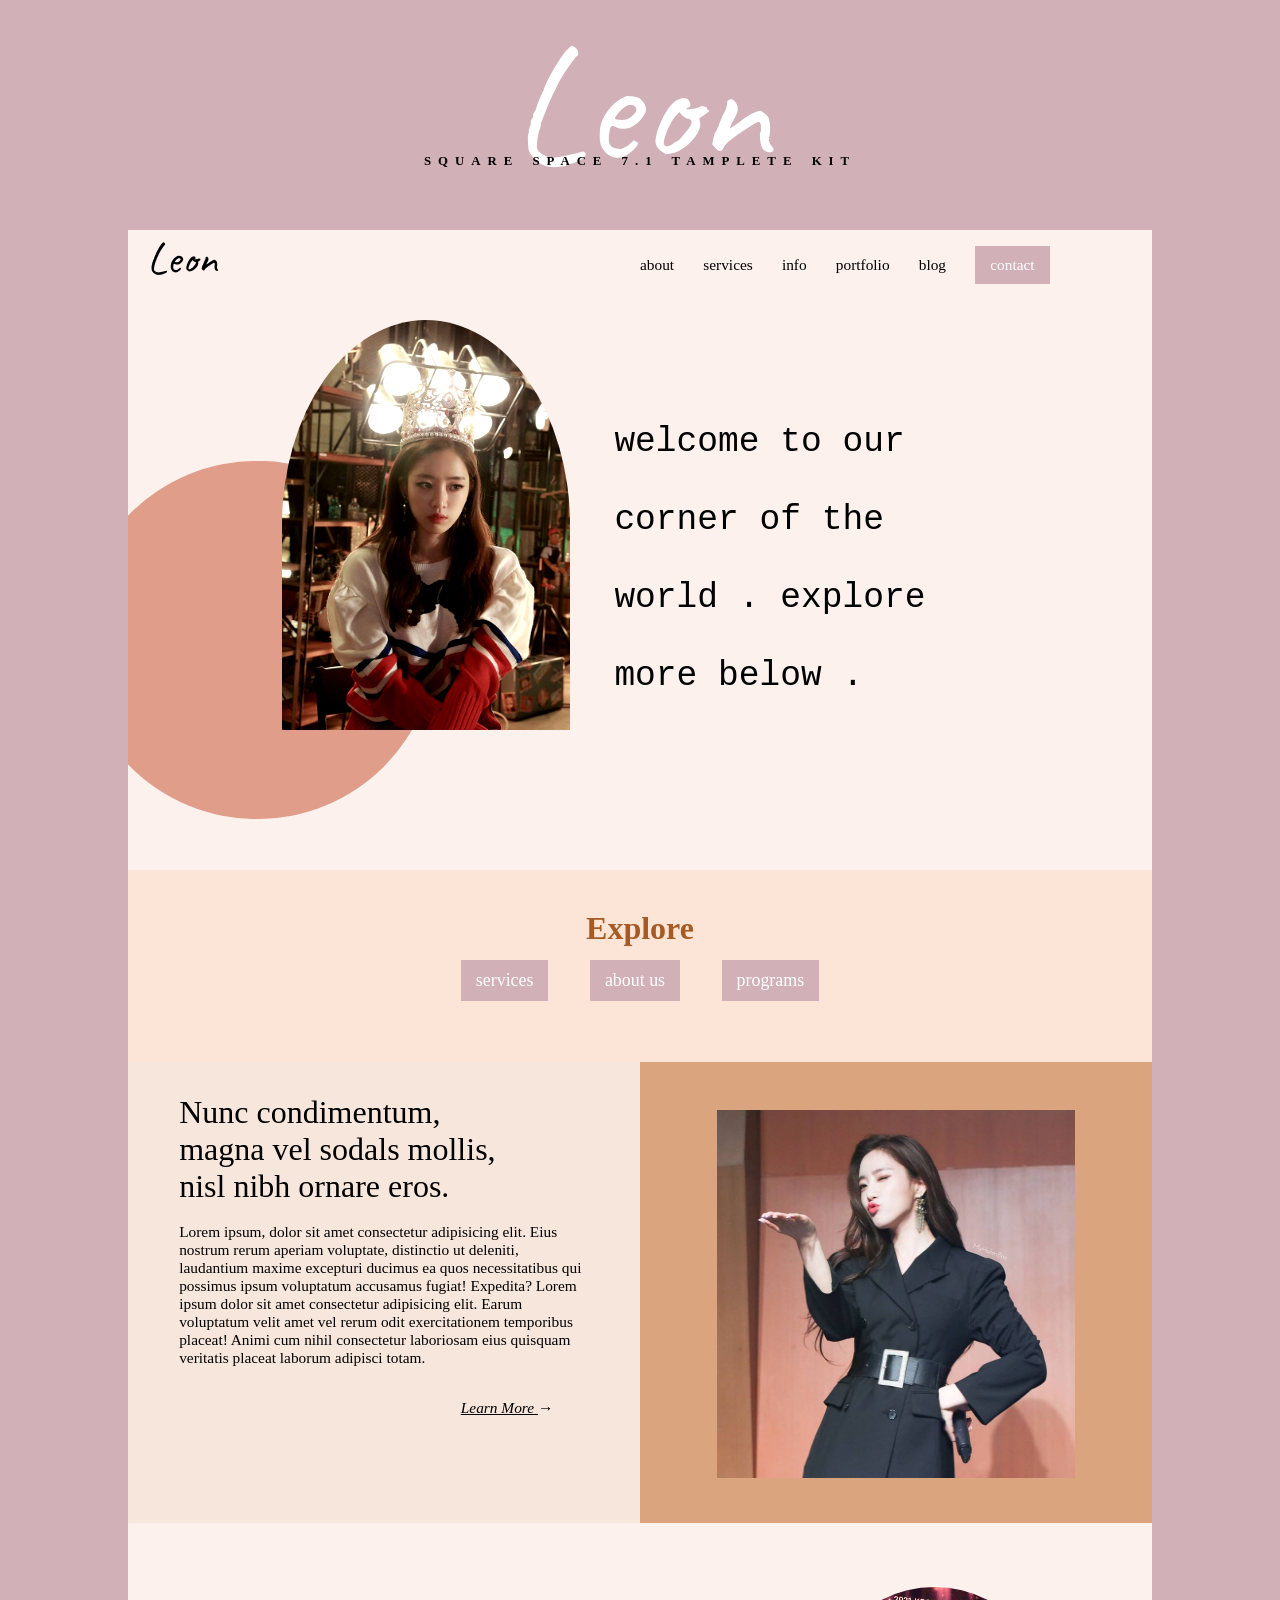
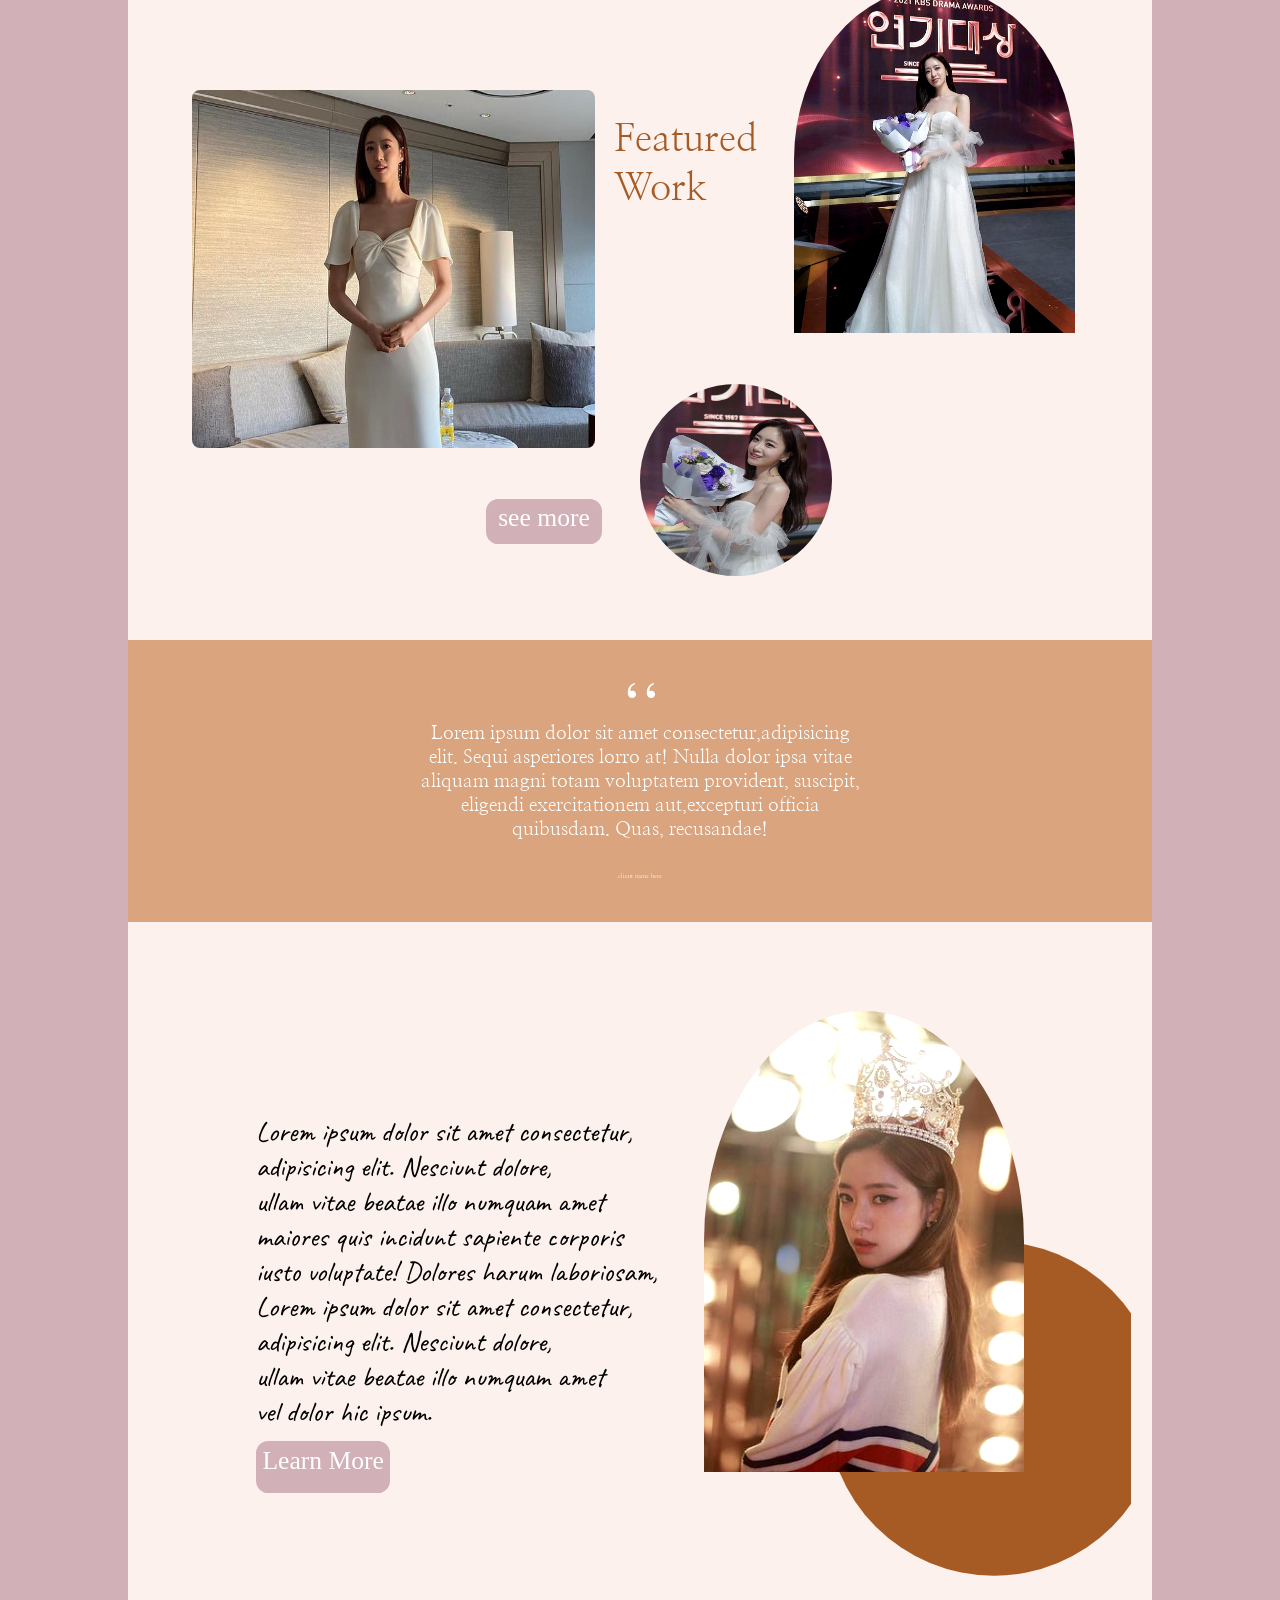
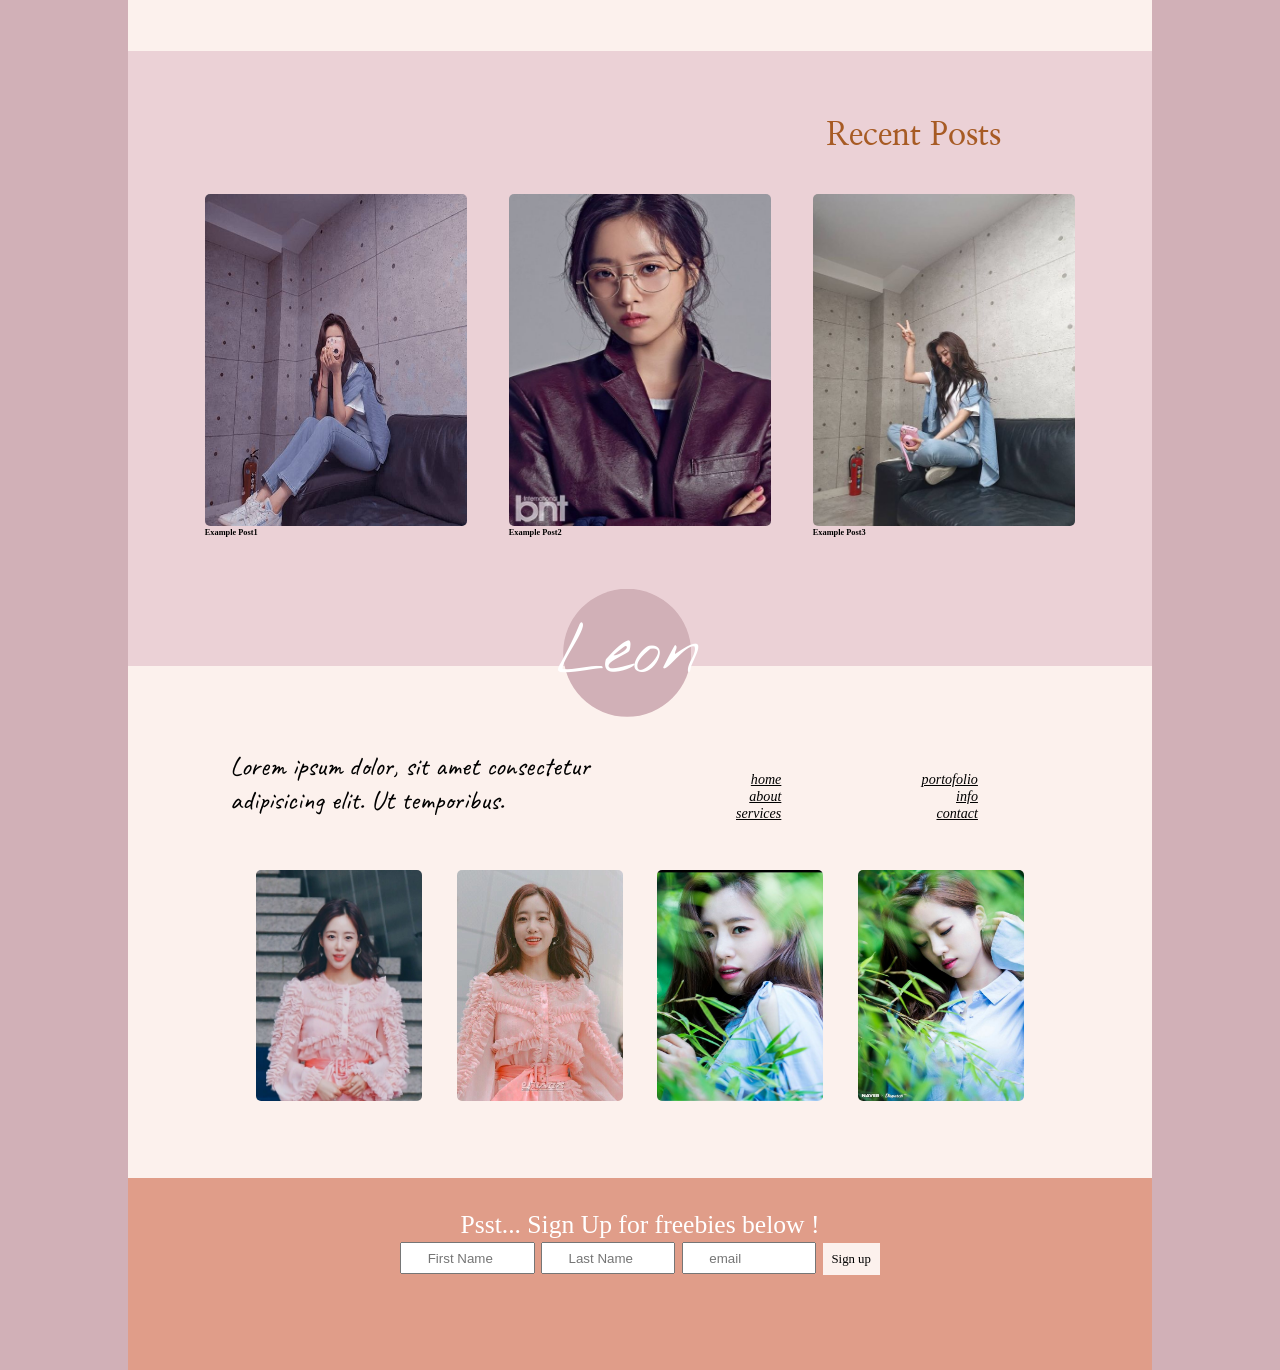
<file: index.html>
<!DOCTYPE html>
<html lang="en">

<head>
    <meta charset="UTF-8">
    <meta http-equiv="X-UA-Compatible" content="IE=edge">
    <meta name="viewport" content="width=device-width, initial-scale=1.0">
    <meta name="description">
    <title>Leon Template</title>
    <link rel="stylesheet" href="style/ui/style.css">
    <link rel="preconnect" href="https://fonts.googleapis.com">
    <link rel="preconnect" href="https://fonts.gstatic.com" crossorigin>
</head>

<body>
    <header>
        <div>
            <h1 class="header-element header-element__one">Leon</h1>
            <h3 class="header-element header-element__two">square space 7.1 tamplete kit</h3>
        </div>

    </header>

    <main class="body-element">
        <!-- first section -->
        <section class=" body-element__1stPart">
            <nav class="nav ">
                <ul class="nav__container">
                    <li class="nav__elment nav__elment--1"><a href="">about</a></li>
                    <li class="nav__elment nav__elment--2"><a href="">services</a></li>
                    <li class="nav__elment nav__elment--3"><a href="">info</a> </li>
                    <li class="nav__elment nav__elment--4"><a href="">portfolio</a></li>
                    <li class="nav__elment nav__elment--5"><a href="">blog</a></li>
                    <li class="nav__elment nav__elment--6"><a href="" class="contact">contact</a></li>
                </ul>
            </nav>
            <pre class="text-beside-image ">
welcome to our <br>
corner of the <br>
world . explore <br>
more below .</pre>
            <h6>Leon</h6>

            <div class="circleAndImgContainer">
                <div class="circle" id="myCircle">
                </div>
                <div class="girlPic-container">
                    <img class="girlPic" src="images/main.webp" alt="jungy main image">
                </div>
            </div>

        </section>

        <!-- separator  -->

        <section class=" body-element__separator1 ">
            <div class=" body-element__separator1--content ">
                <h3 class="ExploreOptions">Explore</h3>
                <div class="optionsContainer">
                    <a href="">services</a>
                    <a href="">about us</a>
                    <a href="">programs</a>
                </div>
            </div>


        </section>
        <section class="body-element__2ndPart">
            <div class="body-element__2ndPart--part1">
                <p>
                    <span>Nunc condimentum, <br>
                        magna vel sodals mollis, <br>
                        nisl nibh ornare eros.</span> <br>
                    <br>

                    Lorem ipsum, dolor sit amet consectetur adipisicing elit. Eius nostrum rerum aperiam voluptate,
                    distinctio ut deleniti, laudantium maxime excepturi ducimus ea quos necessitatibus qui possimus
                    ipsum voluptatum accusamus fugiat! Expedita?
                    Lorem ipsum dolor sit amet consectetur adipisicing elit. Earum voluptatum velit amet vel rerum odit
                    exercitationem temporibus placeat! Animi cum nihil consectetur laboriosam eius quisquam veritatis
                    placeat laborum adipisci totam.

                </p>

                <p class="more"><a href=""><em>Learn More</em> </a> &#8594;</p>
            </div>
            <div class="body-element__2ndPart--part2 ">

                <div class="flip_card">

                    <div class="front-card">
                        <img src="images/ff1.webp" alt="ham-eun-jung">
                    </div>
                    <div class="back-card">
                        <img src="images/ff3.webp" alt="ham-eun-jung">
                    </div>
                </div>
            </div>
        </section>
        <section class="body-element__3rdPart">
            <h4>Featured <br>
                Work</h4>

            <div class="body-element__3rdPart--button">
                see more
            </div>
            <div class="body-element__3rdPart--rectangle">
                <img src="images/hahm-eun-jung.webp" alt="eun-jung white dress">
            </div>
            <div class="body-element__3rdPart--circle">
                <img src="images/jojo.webp" alt="eun jung wearing dress">
            </div>
            <div class="body-element__3rdPart--shape">
                <img src="images/weddingDress.webp" alt="eun jung wearing dress">
            </div>

        </section>
        <section class=" body-element__separator2 ">

            <p class="body-element__separator2--apostrophe">
                &lsquo;&lsquo;

            </p>

            <article class="body-element__separator2--article">
                Lorem ipsum dolor sit amet consectetur,adipisicing <br>
                elit. Sequi asperiores lorro at! Nulla dolor ipsa vitae <br>
                aliquam magni totam voluptatem provident, suscipit,<br>
                eligendi exercitationem aut,excepturi officia<br>
                quibusdam. Quas, recusandae!
            </article>
            <p class="body-element__separator2--text">client name here</p>
        </section>


        <section class="body-element__4thPart">
            <article class="body-element__4thPart--article">
                Lorem ipsum dolor sit amet consectetur, <br>
                adipisicing elit. Nesciunt dolore, <br>
                ullam vitae beatae illo numquam amet <br>
                maiores quis incidunt sapiente corporis <br>
                iusto voluptate! Dolores harum laboriosam,<br>
                Lorem ipsum dolor sit amet consectetur, <br>
                adipisicing elit. Nesciunt dolore, <br>
                ullam vitae beatae illo numquam amet <br>
                vel dolor hic ipsum.
            </article>
            <div class="body-element__4thPart--button">
                Learn More
            </div>
            <div class="body-element__4thPart--circle">

            </div>
            <div class="body-element__4thPart--shape">
                <img src="images/brown.webp" alt="eun-jung what's my name pic">
            </div>
        </section>
        <section class="body-element__5thPart">
            <h4>Recent Posts</h4>
            <div class="body-element__5thPart--container">
                <div class="post1">
                    <img src="images/post1.webp" alt="Post1">
                    <h5>Example Post1</h5>
                </div>
                <div class="post2">
                    <img src="images/post2.webp" alt="Post2">
                    <h5>Example Post2</h5>
                </div>
                <div class="post3">
                    <img src="images/post3.webp" alt="Post3">
                    <h5>Example Post3</h5>
                </div>
            </div>
        </section>
        <section class="body-element__6thPart">
            <h3 class="body-element__6thPart--world">Leon</h3>
            <div class="body-element__6thPart--circle"></div>
            <p class="body-element__6thPart--paragraph">
                Lorem ipsum dolor, sit amet consectetur
                <br> adipisicing elit. Ut temporibus.
            </p>
            <nav class="body-element__6thPart--nav1">
                <ul>
                    <li><a href="">portofolio</a></li>
                    <li><a href="">info</a></li>
                    <li><a href="">contact</a></li>
                </ul>
            </nav>
            <nav class="body-element__6thPart--nav2">
                <ul>
                    <li><a href="">home</a> </li>
                    <li><a href="">about</a></li>
                    <li><a href="">services</a></li>
                </ul>
            </nav>

            <div class="body-element__6thPart--imgContainer">
                <div class="flexItem">
                    <img src="images/img1.webp" alt="eun-jung">
                </div>
                <div class="flexItem">
                    <img src="images/img2.webp" alt="eun-jung">
                </div>
                <div class="flexItem">
                    <img src="images/img3.webp" alt="eun-jung">
                </div>
                <div class="flexItem">
                    <img src="images/img4.webp" alt="eun-jung">
                </div>
            </div>

        </section>

    </main>
    <footer>
        <section class="footer-container">
            <p class="footer-container__element">
                Psst... Sign Up for freebies below !
            </p>
            <form action="" class="footer-container__element">

                <input type="text" placeholder="First Name" class="footer-container__element--1">

                <input type="text" placeholder="Last Name" class="footer-container__element--2">

                <input type="text" placeholder="email" class="footer-container__element--3">
                <div class="footer-container__element--4">Sign up</div>
            </form>
        </section>

    </footer>
</body>

</html>
</file>
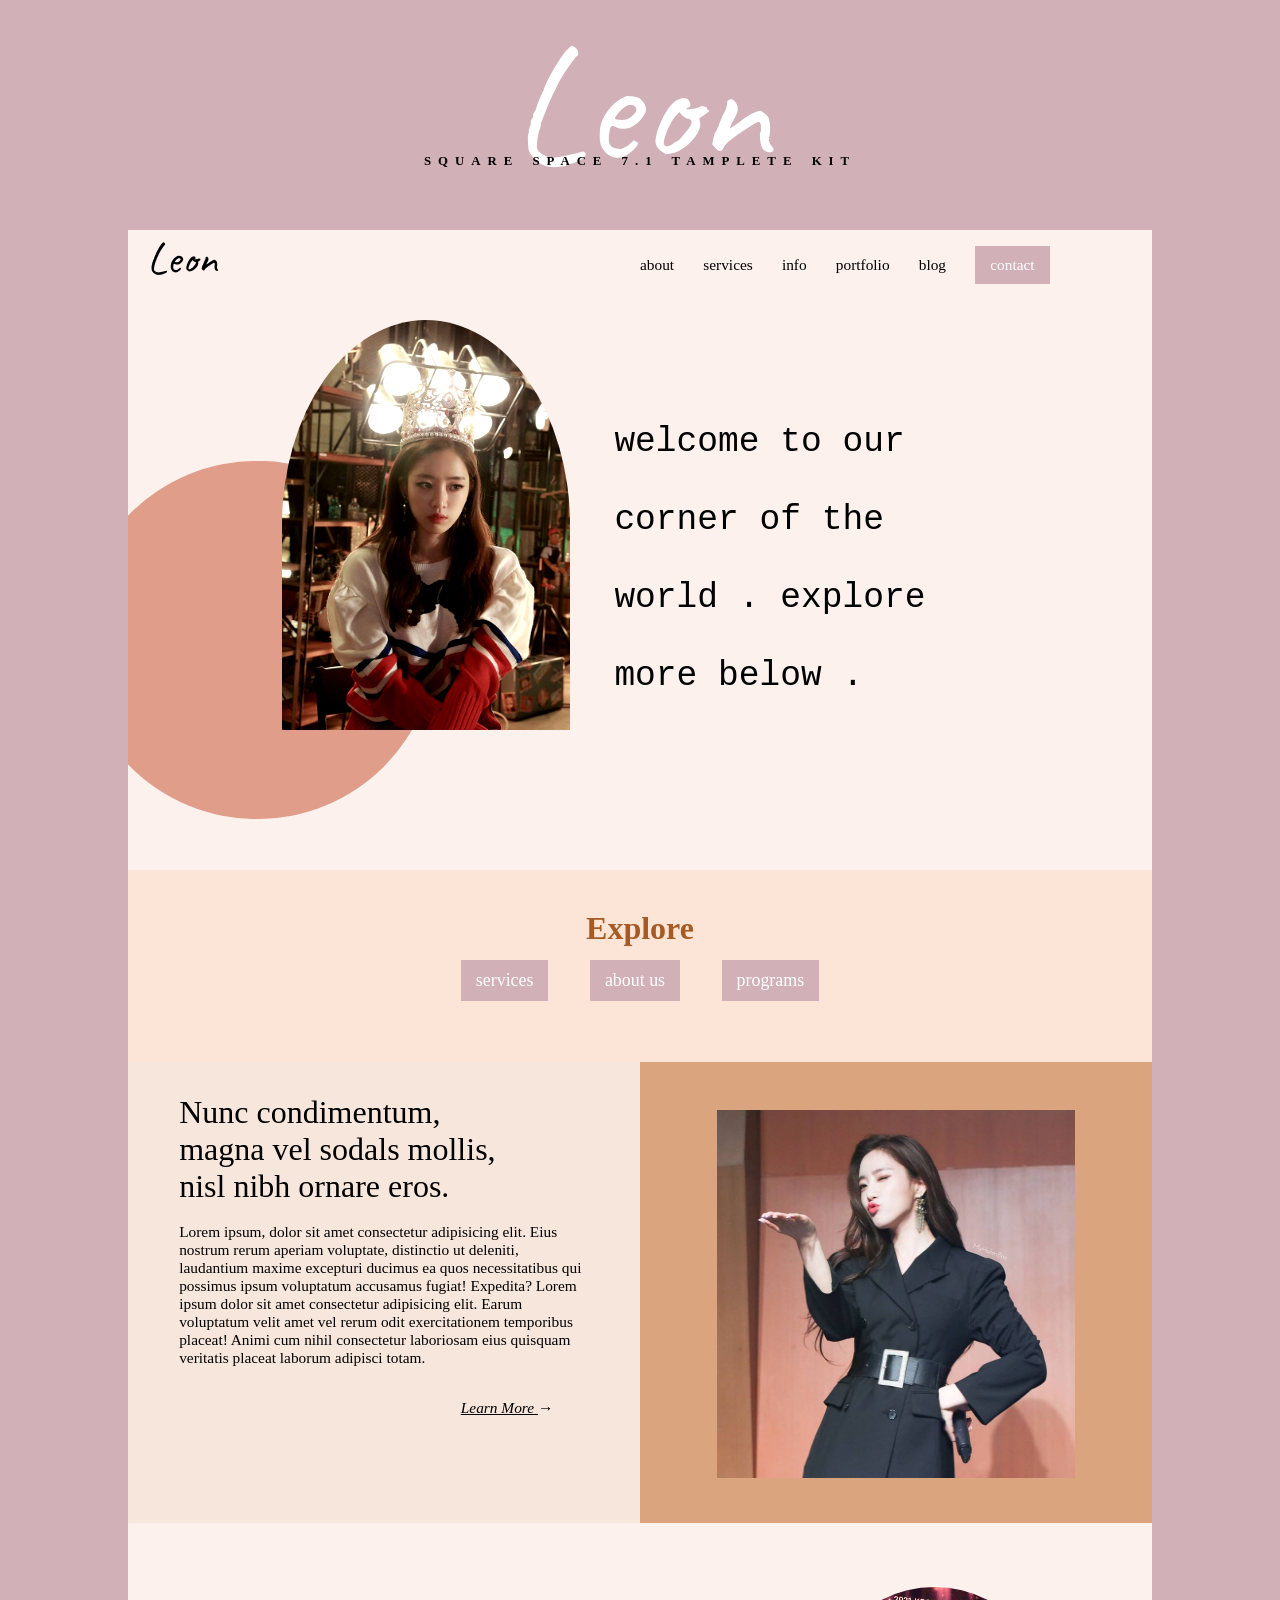
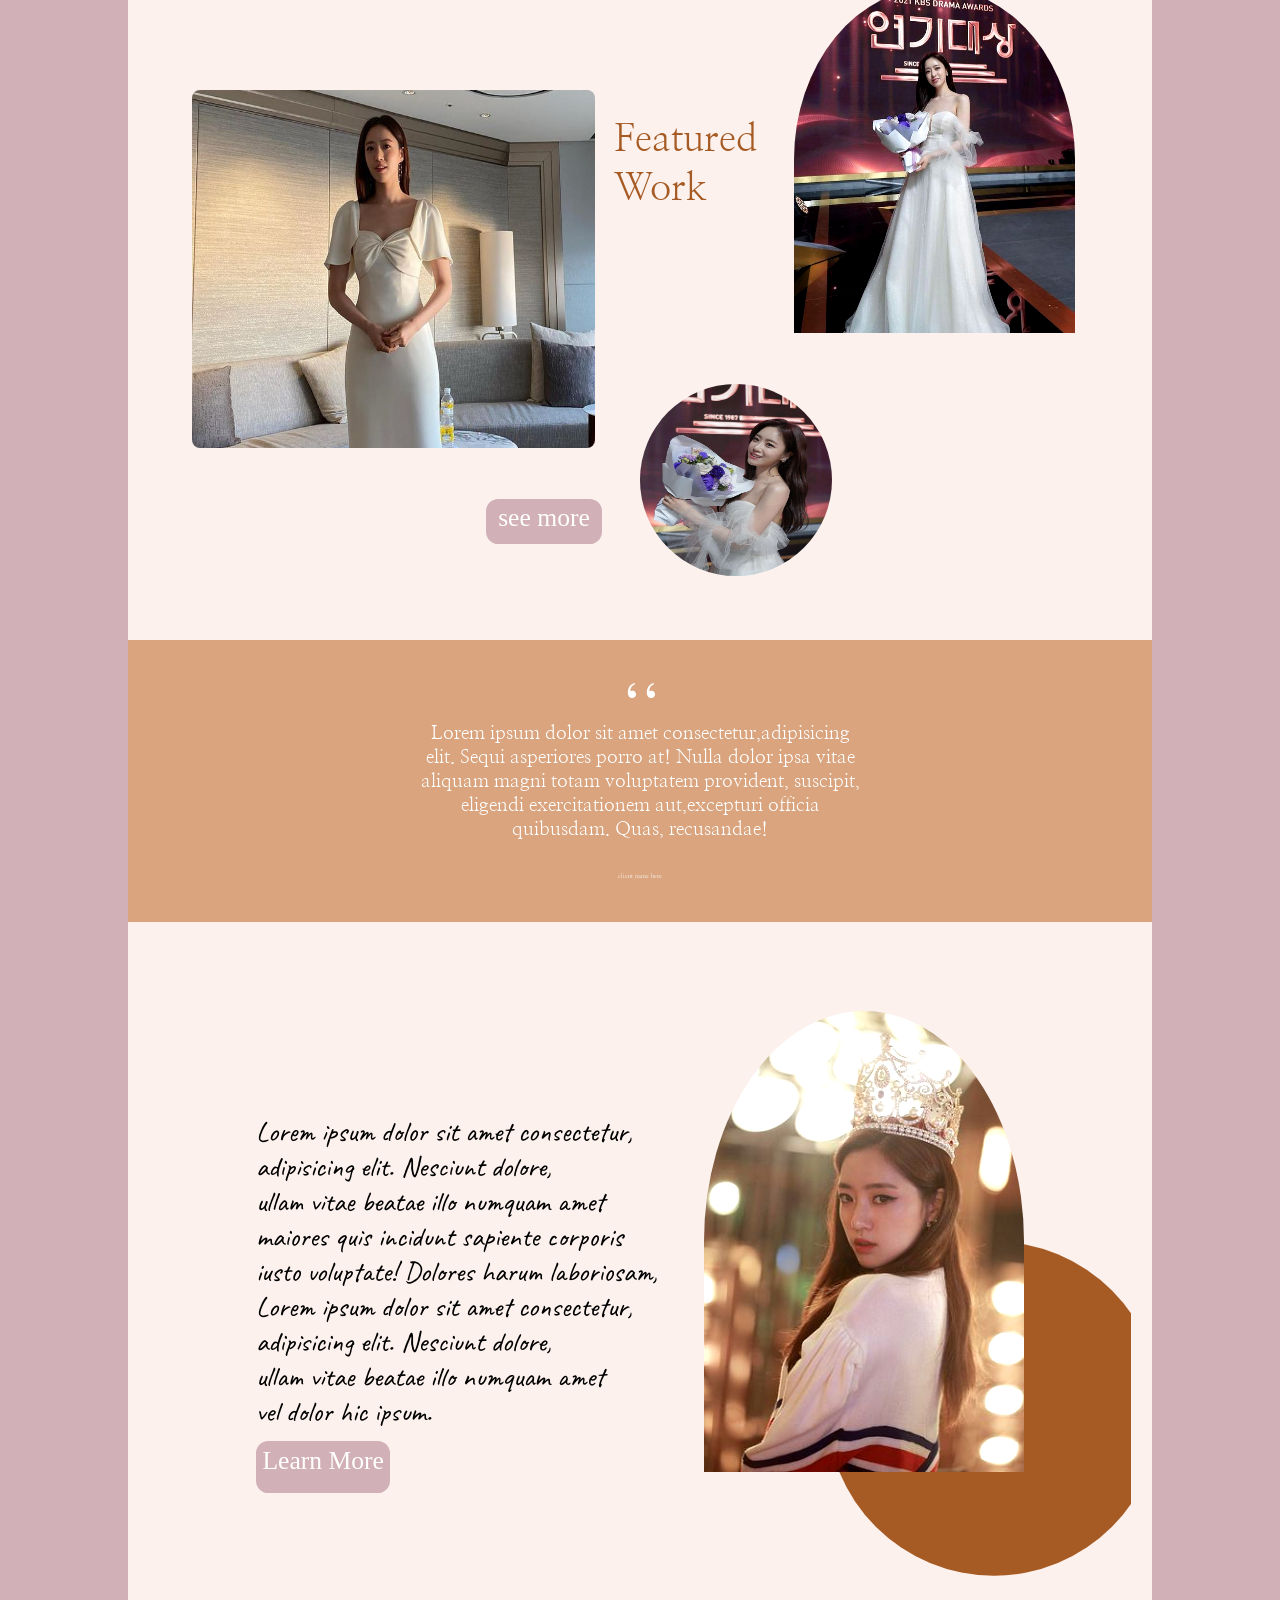
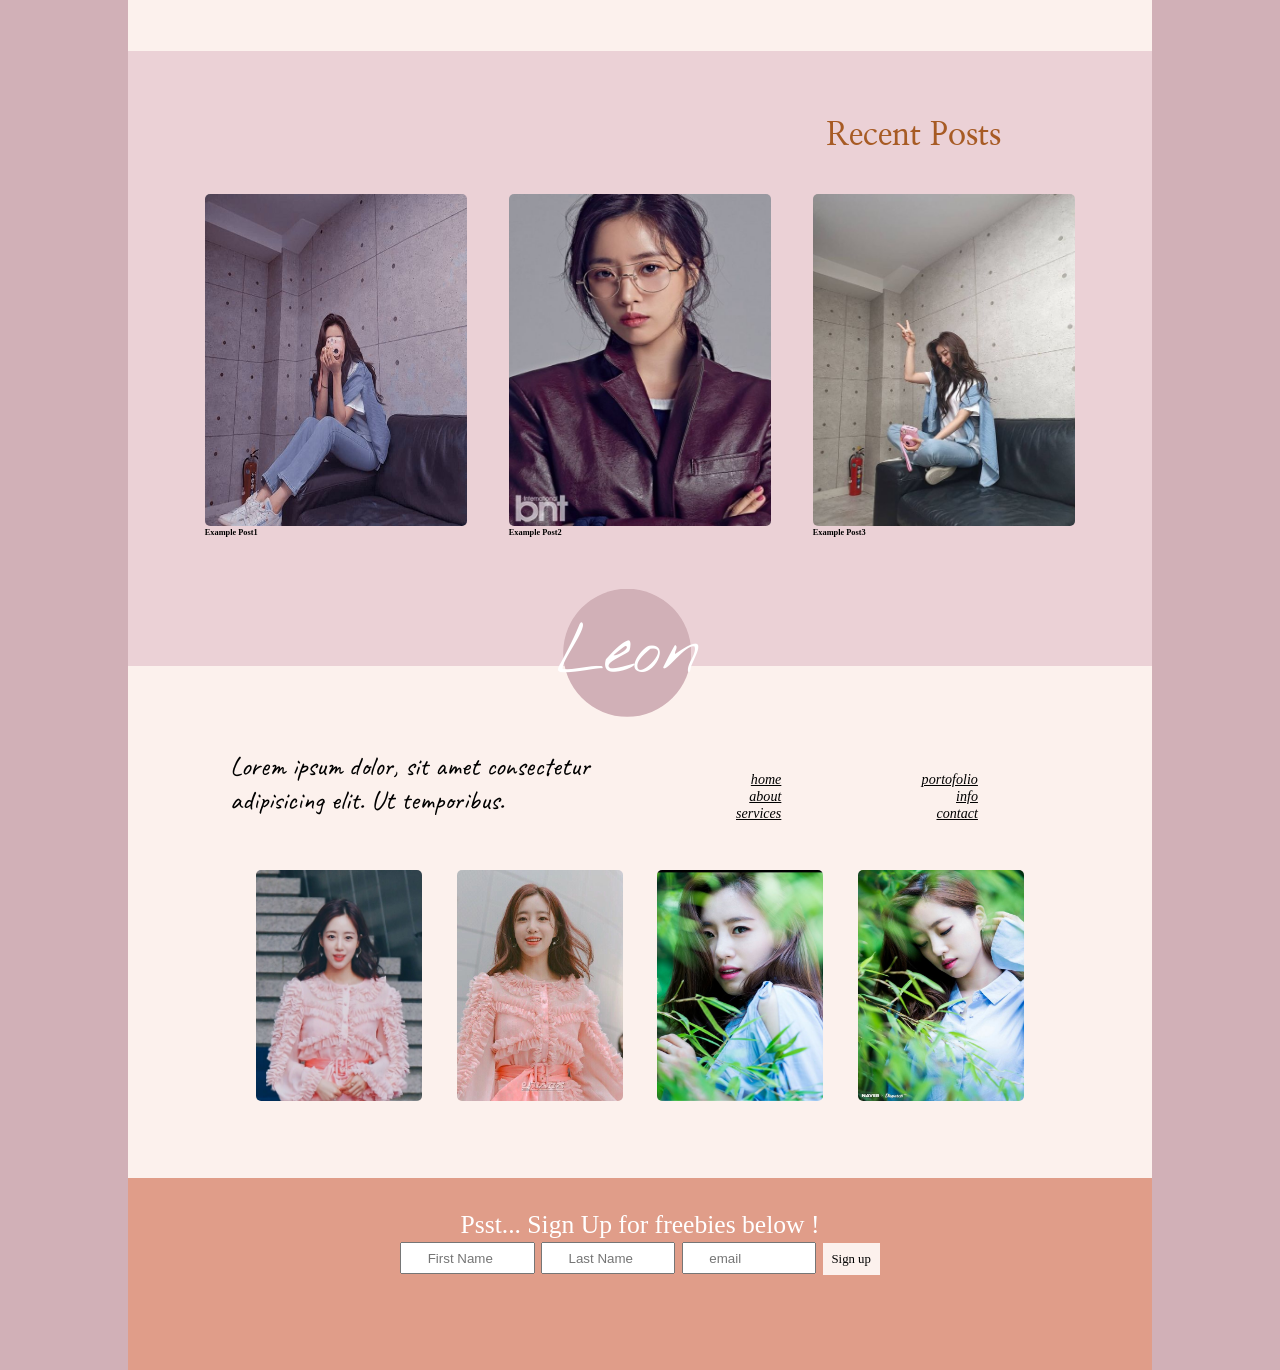
<file: clippy.html>
<!DOCTYPE html>
<html lang="en">

<head>
    <meta charset="UTF-8">
    <meta http-equiv="X-UA-Compatible" content="IE=edge">
    <meta name="viewport" content="width=device-width, initial-scale=1.0">
    <meta name="description">
    <title>Leon Template</title>
    <link rel="stylesheet" href="style/ui/style.css">
    <link rel="preconnect" href="https://fonts.googleapis.com">
    <link rel="preconnect" href="https://fonts.gstatic.com" crossorigin>
</head>

<body>
    <header>
        <div>
        <h1 class="header-element header-element__one">Leon</h1>
        <h3 class="header-element header-element__two">square space 7.1 tamplete kit</h3>
        </div>
        
    </header>

    <main class="body-element">
        <!-- first section -->
        <section class=" body-element__1stPart">
            <nav class="nav ">
                <ul class="nav__container">
                    <li class="nav__elment nav__elment--1"><a href="">about</a></li>
                    <li class="nav__elment nav__elment--2"><a href="">services</a></li>
                    <li class="nav__elment nav__elment--3"><a href="">info</a> </li>
                    <li class="nav__elment nav__elment--4"><a href="">portfolio</a></li>
                    <li class="nav__elment nav__elment--5"><a href="">blog</a></li>
                    <li class="nav__elment nav__elment--6"><a href="" class="contact">contact</a></li>
                </ul>
                </nav>
                <pre class="text-beside-image ">
welcome to our <br>
corner of the <br>
world . explore <br>
more below .</pre>
                <h6>Leon</h6>

            <div class="circleAndImgContainer">
                <div class="circle" id="myCircle">
                </div>
                <div class="girlPic-container">
                    <img class="girlPic" src="images/main.webp" alt="jungy main image">
                </div>
            </div>

        </section>

        <!-- separator  -->

        <section class=" body-element__separator1 ">
            <div class=" body-element__separator1--content " >
                <h3 class="ExploreOptions">Explore</h3>
                <div class="optionsContainer">
                    <a href="">services</a>
                    <a href="">about us</a>
                    <a href="">programs</a>
                </div>
            </div>
    

        </section>
        <section class="body-element__2ndPart">
            <div class="body-element__2ndPart--part1">
                <p>
                    <span>Nunc condimentum, <br>
                        magna vel sodals mollis, <br>
                        nisl nibh ornare eros.</span> <br>
                    <br>
                    
                    Lorem ipsum, dolor sit amet consectetur adipisicing elit. Eius nostrum rerum aperiam voluptate,
                    distinctio ut deleniti, laudantium maxime excepturi ducimus ea quos necessitatibus qui possimus
                    ipsum voluptatum accusamus fugiat! Expedita?
                    Lorem ipsum dolor sit amet consectetur adipisicing elit. Earum voluptatum velit amet vel rerum odit
                    exercitationem temporibus placeat! Animi cum nihil consectetur laboriosam eius quisquam veritatis
                    placeat laborum adipisci totam.

                </p>

                <p class="more"><a href=""><em>Learn More</em> </a> &#8594;</p>
            </div>
            <div class="body-element__2ndPart--part2 ">

                <div class="flip_card">

                    <div class="front-card">
                        <img src="images/ff1.webp" alt="ham-eun-jung">
                    </div>
                    <div class="back-card">
                        <img src="images/ff3.webp" alt="ham-eun-jung">
                    </div>
                </div>
            </div>
        </section>
        <section class="body-element__3rdPart">
            <h4>Featured <br>
                Work</h4>
            
            <div class="body-element__3rdPart--button">
                see more 
            </div>
            <div class="body-element__3rdPart--rectangle">
                <img src="images/hahm-eun-jung.webp" alt="eun-jung white dress">
            </div>
            <div class="body-element__3rdPart--circle">
                <img src="images/jojo.webp" alt="eun jung wearing dress">
            </div>
            <div class="body-element__3rdPart--shape">
                <img src="images/weddingDress.webp" alt="eun jung wearing dress">
            </div>

        </section>
        <section class=" body-element__separator2 ">
          
            <p class="body-element__separator2--apostrophe">
                &lsquo;&lsquo; 

            </p>
            
            <article class="body-element__separator2--article">
                Lorem ipsum dolor sit amet consectetur,adipisicing <br>
                elit. Sequi asperiores porro at! Nulla dolor ipsa vitae <br>
                aliquam magni totam voluptatem provident, suscipit,<br>
                eligendi exercitationem aut,excepturi officia<br>
                quibusdam. Quas, recusandae!
            </article>
            <p class="body-element__separator2--text">client name here</p>
        </section>


        <section class="body-element__4thPart">
            <article class="body-element__4thPart--article">
                Lorem ipsum dolor sit amet consectetur, <br>
                adipisicing elit. Nesciunt dolore, <br>
                ullam vitae beatae illo numquam amet <br>
                maiores quis incidunt sapiente corporis <br>
                iusto voluptate! Dolores harum laboriosam,<br>
                Lorem ipsum dolor sit amet consectetur, <br>
                adipisicing elit. Nesciunt dolore, <br>
                ullam vitae beatae illo numquam amet <br>
                vel dolor hic ipsum.
            </article>
            <div class="body-element__4thPart--button">
                Learn More
            </div>
            <div class="body-element__4thPart--circle">

            </div>
            <div class="body-element__4thPart--shape">
                <img src="images/brown.webp" alt="eun-jung what's my name pic">
            </div>
        </section>
        <section class="body-element__5thPart">
            <h4>Recent Posts</h4>
            <div class="body-element__5thPart--container">
                <div class="post1">
                    <img src="images/post1.webp" alt="Post1">
                    <h5>Example Post1</h5>
                </div>
                <div class="post2">
                    <img src="images/post2.webp" alt="Post2">
                    <h5>Example Post2</h5>
                </div>
                <div class="post3">
                    <img src="images/post3.webp" alt="Post3">
                    <h5>Example Post3</h5>
                </div>
            </div>
        </section>
        <section class="body-element__6thPart">
            <h3 class="body-element__6thPart--world">Leon</h3>
            <div class="body-element__6thPart--circle"></div>
            <p class="body-element__6thPart--paragraph">
                Lorem ipsum dolor, sit amet consectetur
                <br> adipisicing elit. Ut temporibus.
            </p>
            <nav class="body-element__6thPart--nav1">
                <ul>
                    <li><a href="">portofolio</a></li>
                    <li><a href="">info</a></li>
                    <li><a href="">contact</a></li>
                </ul>
            </nav>
            <nav class="body-element__6thPart--nav2">
                <ul>
                    <li><a href="">home</a> </li>
                    <li><a href="">about</a></li>
                    <li><a href="">services</a></li>
                </ul>
            </nav>

            <div class="body-element__6thPart--imgContainer">
                <div class="flexItem">
                    <img src="images/img1.webp" alt="eun-jung">
                </div>
                <div class="flexItem">
                    <img src="images/img2.webp" alt="eun-jung">
                </div>
                <div class="flexItem">
                    <img src="images/img3.webp" alt="eun-jung">
                </div>
                <div class="flexItem">
                    <img src="images/img4.webp" alt="eun-jung">
                </div>
            </div>

        </section>

    </main>
    <footer>
        <section class="footer-container">
            <p class="footer-container__element">
                Psst... Sign Up for freebies below !
            </p>
            <form action="" class="footer-container__element">
        
                <input type="text" placeholder="First Name" class="footer-container__element--1">
        
                <input type="text" placeholder="Last Name" class="footer-container__element--2">
        
                <input type="text" placeholder="email" class="footer-container__element--3">
                <div class="footer-container__element--4" >Sign up</div>
            </form>
        </section>
  
    </footer>
</body>

</html>
</file>
<file: style/ui/style.css>
@import url("https://fonts.googleapis.com/css2?family=Caveat&display=swap");
@import url("https://fonts.googleapis.com/css2?family=DM+Sans&family=Dosis:wght@200;700&family=Nanum+Myeongjo&family=Raleway&display=swap");
@import url("https://fonts.googleapis.com/css2?family=DM+Sans&family=Dosis:wght@200;700&family=Nanum+Myeongjo&family=Nothing+You+Could+Do&family=Raleway&display=swap");
@import url("https://fonts.googleapis.com/css2?family=DM+Sans&family=Dosis:wght@200;700&family=Nanum+Myeongjo&family=Nothing+You+Could+Do&family=Raleway&display=swap");
@import url("https://fonts.googleapis.com/css2?family=Caveat&display=swap");
@import url("https://fonts.googleapis.com/css2?family=DM+Sans&family=Dosis:wght@200;700&family=Nanum+Myeongjo&family=Raleway&display=swap");
@import url("https://fonts.googleapis.com/css2?family=DM+Sans&family=Dosis:wght@200;700&family=Nanum+Myeongjo&family=Nothing+You+Could+Do&family=Raleway&display=swap");
@import url("https://fonts.googleapis.com/css2?family=DM+Sans&family=Dosis:wght@200;700&family=Nanum+Myeongjo&family=Nothing+You+Could+Do&family=Raleway&display=swap");
body .body-element__1stPart .circleAndImgContainer .girlPic-container .girlPic, body .body-element__3rdPart--shape img, body .body-element__4thPart--shape img {
  border-top-left-radius: 50%;
  border-top-right-radius: 50%;
  height: 100%;
  width: 100%; }

body .body-element__1stPart .nav .nav__container, body .body-element__separator1--content .optionsContainer, body .body-element__5thPart--container, body .body-element__6thPart--imgContainer {
  display: flex;
  justify-content: space-between; }

* {
  margin: 0;
  padding: 0;
  box-sizing: border-box; }

html {
  font-size: 10px; }

header {
  height: 18vw; }
  header div {
    height: 20rem; }
  header .header-element {
    text-align: center; }
    header .header-element__one {
      height: 12vw;
      font-family: "Caveat", cursive;
      font-size: 13vw;
      font-weight: 100;
      color: white; }
    header .header-element__two {
      font-size: 1vw;
      text-transform: uppercase;
      word-spacing: .3rem;
      letter-spacing: .7rem; }
  header .header-element::selection {
    color: #471709; }

body .body-element__1stPart .circleAndImgContainer .girlPic-container .girlPic, body .body-element__3rdPart--shape img, body .body-element__4thPart--shape img {
  border-top-left-radius: 50%;
  border-top-right-radius: 50%;
  height: 100%;
  width: 100%; }

body .body-element__1stPart .nav .nav__container, body .body-element__separator1--content .optionsContainer, body .body-element__5thPart--container, body .body-element__6thPart--imgContainer {
  display: flex;
  justify-content: space-between; }

body {
  background-color: #d1b0b7; }
  body .body-element {
    position: relative;
    margin: auto;
    width: 80%;
    background-color: #fcf1ed; }
    body .body-element__1stPart {
      height: 50vw;
      width: 100%; }
      body .body-element__1stPart h6 {
        padding-left: 1.5vw;
        color: black;
        font-family: "Caveat", cursive;
        font-size: 3.5vw;
        font-weight: 100; }
      body .body-element__1stPart .nav {
        width: 32vw;
        position: absolute;
        top: 1.6rem;
        left: 40vw; }
        @media only screen and (max-width: 1200px) {
          body .body-element__1stPart .nav {
            left: 44rem;
            width: 44.8em; } }
        @media only screen and (max-width: 1150px) {
          body .body-element__1stPart .nav {
            left: 40rem;
            width: 41.6em; } }
        @media only screen and (max-width: 1050px) {
          body .body-element__1stPart .nav {
            left: 35rem;
            width: 41.6em; } }
        @media only screen and (max-width: 1005px) {
          body .body-element__1stPart .nav {
            left: 30rem;
            width: 41.6em; } }
        @media only screen and (max-width: 925px) {
          body .body-element__1stPart .nav {
            left: 27rem;
            width: 40em; } }
        @media only screen and (max-width: 888px) {
          body .body-element__1stPart .nav {
            left: 25rem;
            width: 39em; } }
        @media only screen and (max-width: 830px) {
          body .body-element__1stPart .nav {
            left: 25rem;
            width: 33em; } }
        @media only screen and (max-width: 750px) {
          body .body-element__1stPart .nav {
            left: 17rem;
            width: 33em; } }
        @media only screen and (max-width: 650px) {
          body .body-element__1stPart .nav {
            left: 15rem;
            width: 30em; } }
        @media only screen and (max-width: 590px) {
          body .body-element__1stPart .nav {
            left: 12rem;
            width: 25em;
            top: 1.2rem; } }
        @media only screen and (max-width: 480px) {
          body .body-element__1stPart .nav {
            left: 10rem;
            width: 20em;
            top: 1.2rem; } }
        @media only screen and (max-width: 380px) {
          body .body-element__1stPart .nav {
            left: 5rem;
            width: 16em;
            top: 0.5rem; } }
        body .body-element__1stPart .nav .nav__container .nav__elment {
          list-style-type: none;
          font-size: 1.2vw;
          padding-top: 1rem; }
          @media only screen and (max-width: 1200px) {
            body .body-element__1stPart .nav .nav__container .nav__elment {
              font-size: 1.5vw; } }
          @media only screen and (max-width: 1050) {
            body .body-element__1stPart .nav .nav__container .nav__elment {
              font-size: 1.6vw; } }
          body .body-element__1stPart .nav .nav__container .nav__elment--6 {
            padding: 1rem 1.5rem;
            background-color: #d1b0b7; }
            @media only screen and (max-width: 385px) {
              body .body-element__1stPart .nav .nav__container .nav__elment--6 {
                padding: 0.7rem 1rem; } }
          body .body-element__1stPart .nav .nav__container .nav__elment a {
            text-decoration: none;
            color: black; }
            body .body-element__1stPart .nav .nav__container .nav__elment a.contact {
              color: white; }
      body .body-element__1stPart .text-beside-image {
        position: absolute;
        top: 15vw;
        left: 38vw;
        font-family: "Courier New", Courier, monospace;
        font-size: 2.7vw;
        font-weight: 200;
        color: black; }
        @media only screen and (max-width: 1200px) {
          body .body-element__1stPart .text-beside-image {
            font-size: 3.5rem; } }
        @media only screen and (max-width: 1180px) {
          body .body-element__1stPart .text-beside-image {
            font-size: 3.4rem;
            left: 50rem; } }
        @media only screen and (max-width: 1150px) {
          body .body-element__1stPart .text-beside-image {
            font-size: 3.2rem;
            left: 50rem; } }
        @media only screen and (max-width: 1050px) {
          body .body-element__1stPart .text-beside-image {
            font-size: 3rem;
            left: 45rem; } }
        @media only screen and (max-width: 1000px) {
          body .body-element__1stPart .text-beside-image {
            font-size: 2.8rem;
            left: 40rem; } }
        @media only screen and (max-width: 900px) {
          body .body-element__1stPart .text-beside-image {
            font-size: 2.5rem;
            left: 35rem;
            font-weight: bold; } }
        @media only screen and (max-width: 800px) {
          body .body-element__1stPart .text-beside-image {
            font-size: 2rem;
            left: 30rem;
            font-weight: bold; } }
        @media only screen and (max-width: 650px) {
          body .body-element__1stPart .text-beside-image {
            font-size: 2rem;
            left: 25rem;
            font-weight: bold; } }
        @media only screen and (max-width: 575px) {
          body .body-element__1stPart .text-beside-image {
            font-size: 2rem;
            left: 22rem;
            font-weight: bold; } }
        @media only screen and (max-width: 530px) {
          body .body-element__1stPart .text-beside-image {
            font-size: 1.6rem;
            left: 18rem;
            font-weight: bold; } }
        @media only screen and (max-width: 480px) {
          body .body-element__1stPart .text-beside-image {
            font-size: 1.2rem;
            left: 18rem; } }
        @media only screen and (max-width: 385px) {
          body .body-element__1stPart .text-beside-image {
            font-size: 1rem;
            left: 14rem; } }
        @media only screen and (max-width: 300px) {
          body .body-element__1stPart .text-beside-image {
            font-size: 0.6rem;
            left: 12rem; } }
      body .body-element__1stPart .circleAndImgContainer {
        height: 100%;
        width: 50%; }
        body .body-element__1stPart .circleAndImgContainer .circle {
          position: absolute;
          top: 18vw;
          left: 0;
          height: 28vw;
          width: 28vw;
          background-color: #e09d89;
          clip-path: circle(50% at 36% 50%); }
        body .body-element__1stPart .circleAndImgContainer .girlPic-container {
          position: absolute;
          top: 7vw;
          left: 12vw;
          height: 32vw;
          width: 22.5vw; }
          body .body-element__1stPart .circleAndImgContainer .girlPic-container .girlPic {
            filter: contrast(120%); }
    body .body-element__separator1 {
      height: 15vw;
      width: 100%;
      background-color: #fce5d7; }
      @media only screen and (max-width: 1000px) {
        body .body-element__separator1 {
          height: 22vw;
          width: 100%; } }
      @media only screen and (max-width: 850px) {
        body .body-element__separator1 {
          height: 25vw;
          width: 100%; } }
      @media only screen and (max-width: 700px) {
        body .body-element__separator1 {
          height: 28vw;
          width: 100%; } }
      body .body-element__separator1--content {
        width: 35%;
        margin: auto;
        padding-top: 4em; }
        @media only screen and (max-width: 600px) {
          body .body-element__separator1--content {
            padding-top: 2em; } }
        @media only screen and (max-width: 500px) {
          body .body-element__separator1--content {
            padding-top: 1em; } }
        body .body-element__separator1--content .ExploreOptions {
          text-align: center;
          font-size: 2.5vw;
          color: #a75b24;
          margin-bottom: 1vw; }
        body .body-element__separator1--content .optionsContainer {
          margin: auto;
          width: 100%; }
          @media only screen and (max-width: 1000px) {
            body .body-element__separator1--content .optionsContainer {
              flex-direction: column;
              width: 60%; } }
          body .body-element__separator1--content .optionsContainer a {
            text-decoration: none;
            font-size: 1.4vw;
            color: white;
            padding: 1rem 1.5rem;
            text-align: center;
            background-color: #d1b0b7; }
            @media only screen and (max-width: 1000px) {
              body .body-element__separator1--content .optionsContainer a {
                margin: 0.2rem; } }
      @media only screen and (max-width: 600px) {
        body .body-element__separator1 {
          height: 38vw;
          width: 100%; } }
    body .body-element__2ndPart {
      height: 36vw;
      width: 100%;
      background-color: #f7e6dc;
      position: relative; }
      body .body-element__2ndPart--part1 {
        position: absolute;
        height: 100%;
        width: 50%; }
        body .body-element__2ndPart--part1 p {
          padding: 2.5vw 4.2vw 0 4vw;
          font-size: 1.2vw; }
          body .body-element__2ndPart--part1 p span {
            font-size: 2.5vw; }
        body .body-element__2ndPart--part1 .more {
          height: 4.5vw;
          padding-left: 26vw; }
          body .body-element__2ndPart--part1 .more a {
            color: black; }
      body .body-element__2ndPart--part2 {
        position: absolute;
        left: 50%;
        height: 100%;
        width: 50%;
        background-color: #d9a47e; }
        body .body-element__2ndPart--part2 .flip_card {
          position: relative;
          height: 80%;
          width: 70%;
          margin-top: 3.7vw;
          margin-left: 6vw;
          transition: transform 1.3s;
          transform-style: preserve-3d;
          /* make the 2 divs rotate around their self */ }
          body .body-element__2ndPart--part2 .flip_card .front-card,
          body .body-element__2ndPart--part2 .flip_card .back-card {
            position: absolute;
            height: 100%;
            width: 100%;
            -webkit-backface-visibility: hidden;
            backface-visibility: hidden; }
            body .body-element__2ndPart--part2 .flip_card .front-card img,
            body .body-element__2ndPart--part2 .flip_card .back-card img {
              height: 100%;
              width: 100%; }
          body .body-element__2ndPart--part2 .flip_card .front-card {
            transform: rotateY(180deg); }
        body .body-element__2ndPart--part2 .flip_card:hover {
          transform: rotateY(180deg); }
    body .body-element__3rdPart {
      position: relative;
      height: 56vw;
      width: 100%; }
      body .body-element__3rdPart--button {
        height: 3.5vw;
        width: 9vw;
        color: white;
        background-color: #d1b0b7;
        position: absolute;
        top: 45vw;
        left: 28vw;
        font-size: 2vw;
        text-align: center;
        padding-top: 0.3vw;
        border-radius: 0.48em; }
      body .body-element__3rdPart h4 {
        position: absolute;
        top: 15vw;
        left: 38vw;
        color: #a75b24;
        font-family: "Nanum Myeongjo", serif;
        font-size: 3vw;
        font-weight: normal; }
      body .body-element__3rdPart--rectangle {
        position: absolute;
        top: 13vw;
        left: 5vw;
        height: 28vw;
        width: 31.5vw; }
        body .body-element__3rdPart--rectangle img {
          border-radius: 0.8em;
          height: 100%;
          width: 100%; }
      body .body-element__3rdPart--circle {
        clip-path: circle(50%);
        height: 15vw;
        width: 15vw;
        position: absolute;
        top: 36vw;
        left: 40vw; }
        body .body-element__3rdPart--circle img {
          height: 100%;
          width: 100%; }
      body .body-element__3rdPart--shape {
        position: absolute;
        top: 5vw;
        left: 52vw;
        height: 27vw;
        width: 22vw; }
        body .body-element__3rdPart--shape img {
          filter: contrast(120%); }
    body .body-element__separator2 {
      height: 22vw;
      width: 100%;
      background-color: #d9a47e;
      color: white;
      font-family: "Nanum Myeongjo", serif;
      text-align: center; }
      body .body-element__separator2--apostrophe {
        display: inline-block;
        font-size: 5vw;
        margin: 0;
        padding-top: 3vw; }
      body .body-element__separator2--article {
        margin-top: -1.92em;
        margin-bottom: 1.6em;
        font-size: 1.5vw; }
      body .body-element__separator2--text {
        font-size: 0.5vw; }
    body .body-element__4thPart {
      position: relative;
      height: 42vw;
      width: 100%; }
      body .body-element__4thPart--shape {
        position: absolute;
        top: -8vw;
        left: 45vw;
        height: 36vw;
        width: 25vw; }
        body .body-element__4thPart--shape img {
          filter: contrast(130%); }
      body .body-element__4thPart--circle {
        position: absolute;
        top: 10vw;
        left: 52.25vw;
        height: 26.1vw;
        width: 26.1vw;
        background-color: #a75b24;
        clip-path: circle(50% at 59% 50%); }
      body .body-element__4thPart--article {
        font-size: 2.2vw;
        font-family: "Caveat", cursive;
        margin-top: 15vw;
        padding-left: 10vw; }
      body .body-element__4thPart--button {
        font-size: 2vw;
        height: 4vw;
        width: 10.5vw;
        color: white;
        background-color: #d1b0b7;
        text-align: center;
        padding-top: 0.4vw;
        margin-left: 10vw;
        margin-top: 1vw;
        border-radius: 0.48em; }
    body .body-element__5thPart {
      height: 48vw;
      width: 100%;
      background-color: #ebd1d6; }
      body .body-element__5thPart h4 {
        position: relative;
        left: 54.5vw;
        top: 5vw;
        display: inline;
        color: #a75b24;
        font-family: "Nanum Myeongjo", serif;
        font-size: 2.5vw; }
      body .body-element__5thPart--container {
        height: 65%;
        width: 85%;
        margin-top: 8vw;
        margin-left: 6vw; }
        body .body-element__5thPart--container div {
          height: 26vw;
          width: 20.5vw; }
          body .body-element__5thPart--container div img {
            border-radius: 0.5em;
            height: 100%;
            width: 100%; }
    body .body-element__6thPart {
      position: relative;
      height: 40vw;
      background-color: #fcf1ed; }
      body .body-element__6thPart--world {
        position: absolute;
        left: 33.5vw;
        top: -4.5vw;
        font-family: "Nothing You Could Do", cursive;
        font-size: 5.3vw;
        font-weight: 100;
        color: white;
        z-index: 2; }
      body .body-element__6thPart--circle {
        height: 10vw;
        width: 10vw;
        clip-path: circle(50%);
        background-color: #d1b0b7;
        position: absolute;
        left: 45vw;
        top: -6vw;
        position: absolute;
        top: -6vw;
        left: 34vw;
        height: 10vw;
        width: 10vw;
        background-color: #d1b0b7;
        clip-path: circle(50%); }
      body .body-element__6thPart--paragraph {
        font-size: 2.1vw;
        font-family: "Caveat", cursive;
        position: absolute;
        left: 8vw;
        top: 6.5vw; }
      body .body-element__6thPart--nav1 li, body .body-element__6thPart--nav2 li {
        list-style: none;
        text-align: right; }
        body .body-element__6thPart--nav1 li a, body .body-element__6thPart--nav2 li a {
          color: black;
          font-style: italic;
          font-size: 1.1vw; }
      body .body-element__6thPart--nav1 {
        position: absolute;
        left: 62vw;
        top: 8.2vw; }
      body .body-element__6thPart--nav2 {
        position: absolute;
        left: 47.5vw;
        top: 8.2vw; }
      body .body-element__6thPart--imgContainer {
        position: absolute;
        left: 10vw;
        top: 16vw;
        height: 50%;
        width: 75%; }
        body .body-element__6thPart--imgContainer .flexItem {
          height: 18vw;
          width: 13vw; }
          body .body-element__6thPart--imgContainer .flexItem img {
            border-radius: 0.5rem;
            height: 100%;
            width: 100%; }

footer {
  width: 80%;
  height: 15vw;
  margin: auto;
  background-color: #e09d89; }
  footer .footer-container {
    padding-top: 2.5vw;
    text-align: center; }
    footer .footer-container__element {
      font-size: 2vw;
      color: white; }
      footer .footer-container__element--1, footer .footer-container__element--2, footer .footer-container__element--3 {
        height: 2.5vw;
        width: 10.5vw;
        padding-left: 2vw; }
        @media only screen and (max-width: 800px) {
          footer .footer-container__element--1, footer .footer-container__element--2, footer .footer-container__element--3 {
            font-size: 6px; } }
      footer .footer-container__element--4 {
        padding: 0.7vw;
        font-size: 1vw;
        color: black;
        display: inline;
        background-color: #fcf1ed; }

/*# sourceMappingURL=style.css.map */
</file>
